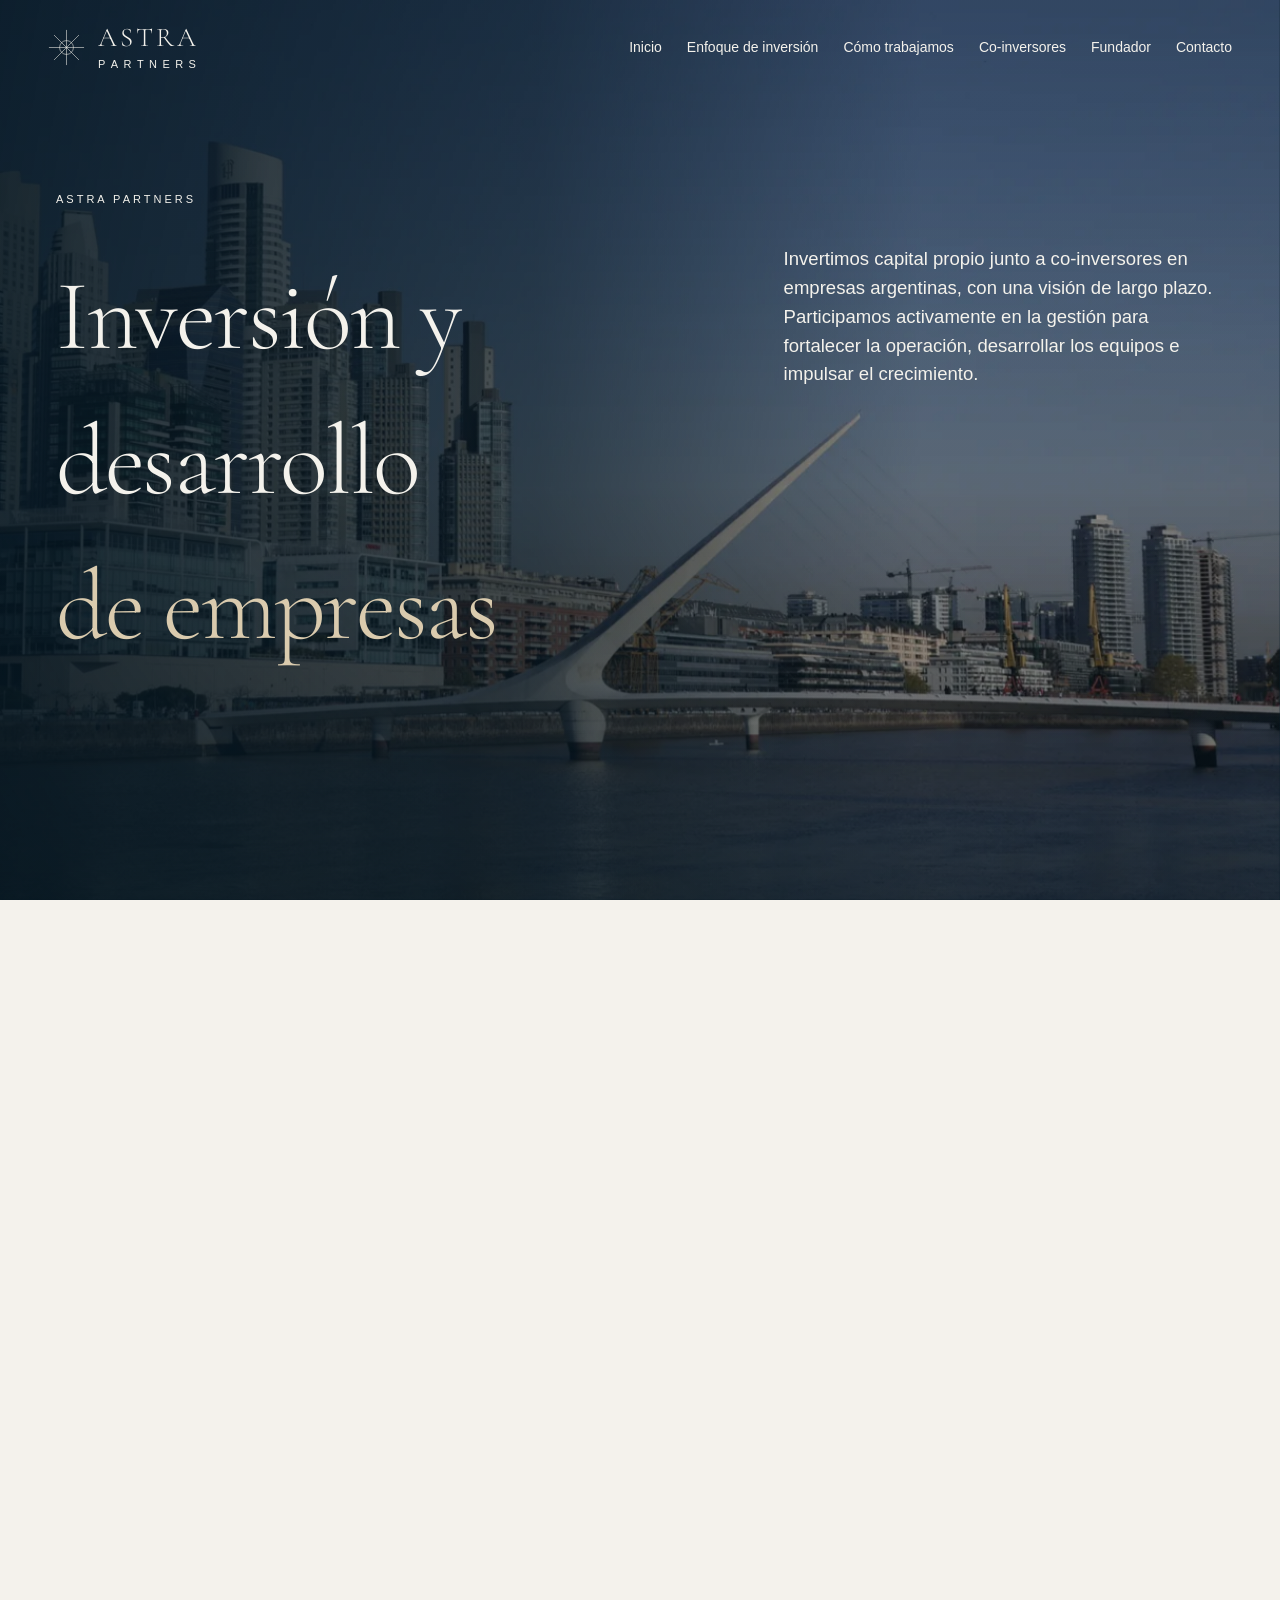
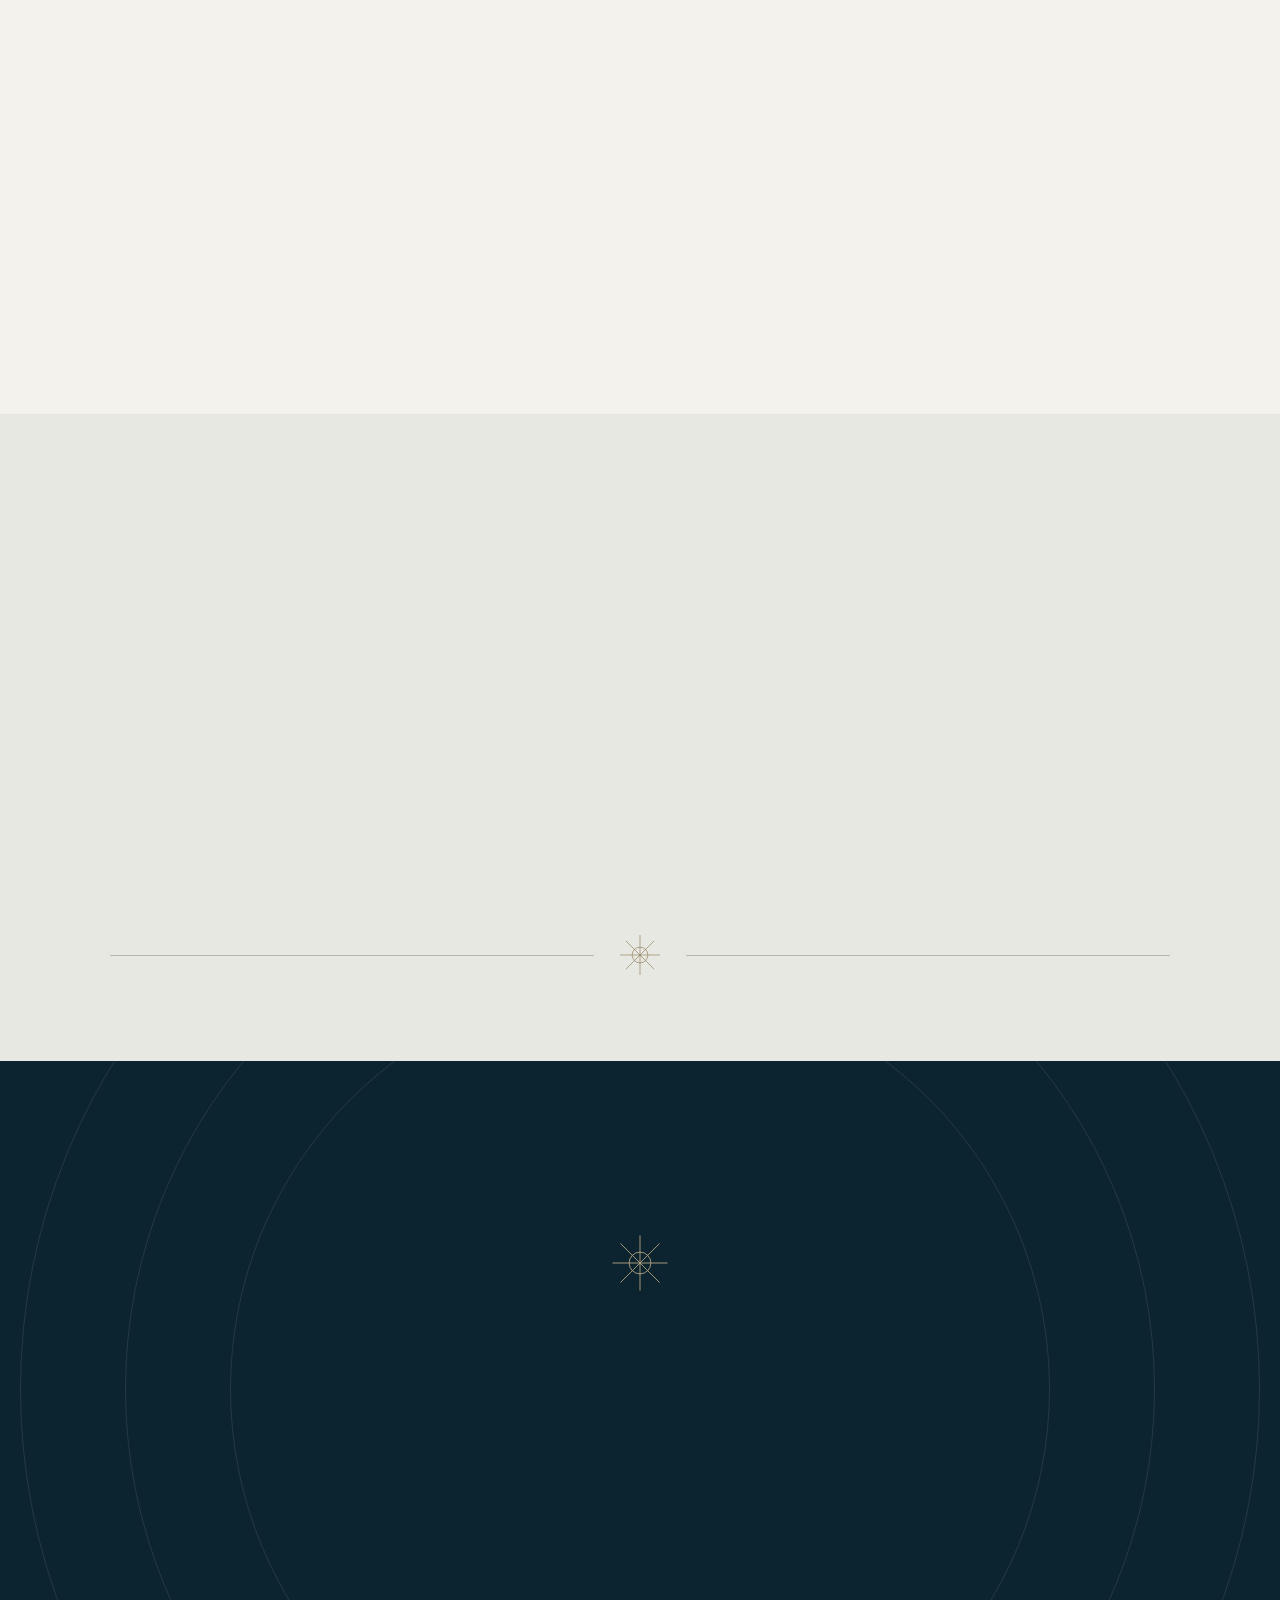
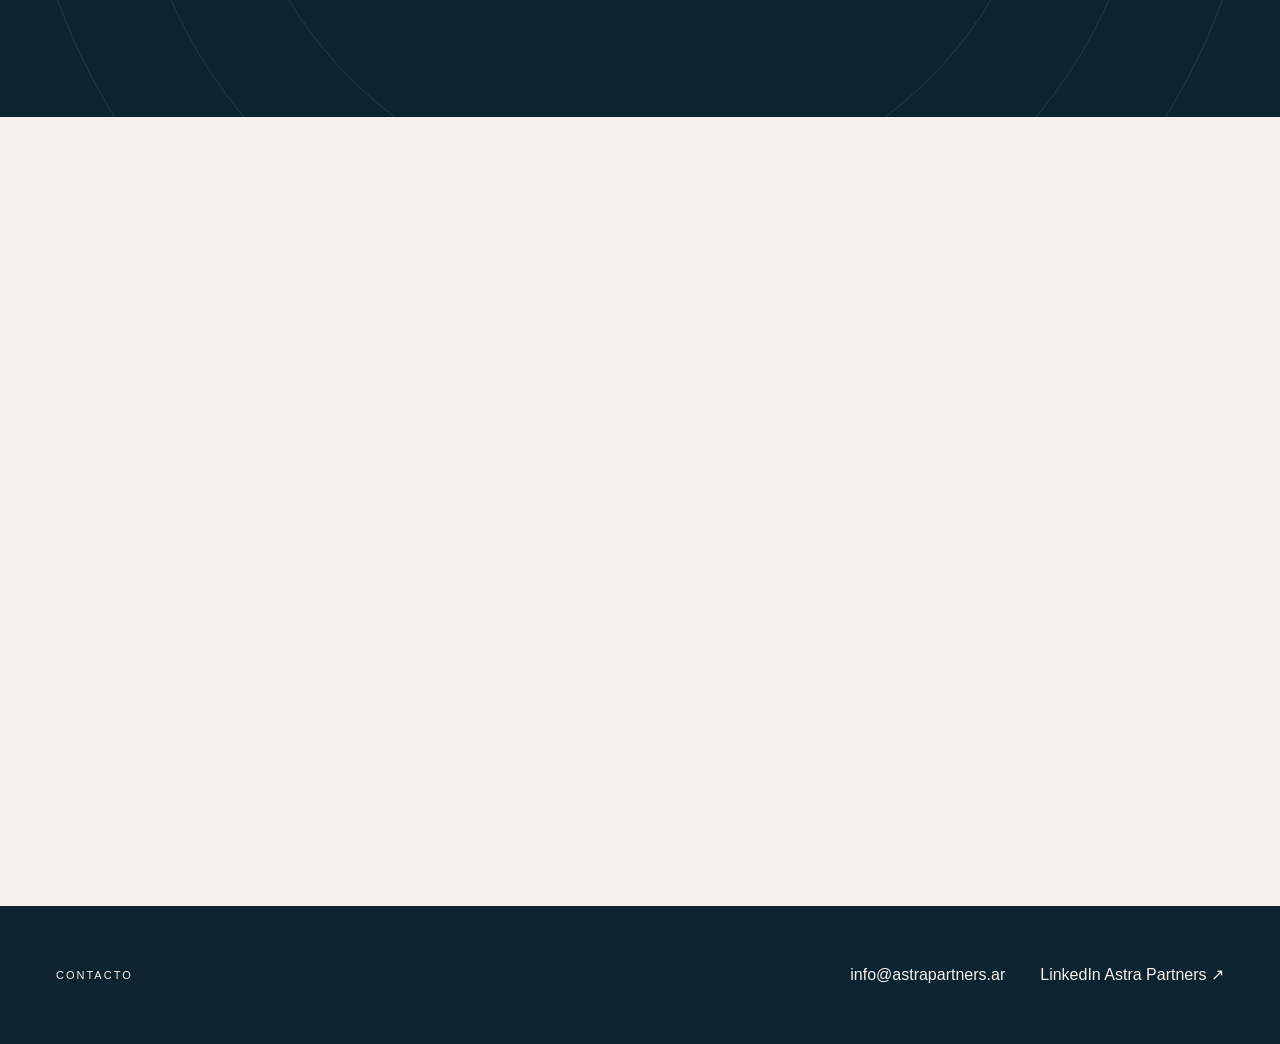
<file: index.html>
<!doctype html>
<html lang="es-AR">
<head>
<meta charset="utf-8">
<meta name="viewport" content="width=device-width, initial-scale=1">
<meta http-equiv="Content-Security-Policy" content="default-src 'self'; img-src 'self'; font-src 'self'; style-src 'self'; script-src 'self'; base-uri 'self'; object-src 'none'; form-action 'none'">
<meta name="referrer" content="strict-origin-when-cross-origin">
<title>Astra Partners | Inversión y desarrollo de empresas</title>
<meta name="description" content="Invertimos capital propio junto a co-inversores en empresas argentinas y participamos activamente en su gestión, con una visión de largo plazo.">
<link rel="canonical" href="https://astrapartners.ar/">
<meta name="theme-color" content="#0c2330">
<meta property="og:type" content="website">
<meta property="og:locale" content="es_AR">
<meta property="og:site_name" content="Astra Partners">
<meta property="og:title" content="Astra Partners | Inversión y desarrollo de empresas">
<meta property="og:description" content="Invertimos capital propio junto a co-inversores en empresas argentinas y participamos activamente en su gestión, con una visión de largo plazo.">
<meta property="og:url" content="https://astrapartners.ar/">
<meta property="og:image" content="https://astrapartners.ar/assets/social.png">
<meta property="og:image:width" content="1200">
<meta property="og:image:height" content="630">
<meta property="og:image:alt" content="Astra Partners. Inversión y desarrollo de empresas.">
<meta name="twitter:card" content="summary_large_image">
<link rel="icon" href="assets/favicon.svg" type="image/svg+xml">
<link rel="icon" href="assets/favicon-32.png" type="image/png" sizes="32x32">
<link rel="apple-touch-icon" href="assets/apple-touch-icon.png">
<link rel="preload" href="assets/editorial.woff2" as="font" type="font/woff2" crossorigin>
<link rel="stylesheet" href="assets/site.css">
<script type="application/ld+json">{"@context":"https://schema.org","@graph":[{"@type":"Organization","@id":"https://astrapartners.ar/#organization","name":"Astra Partners","url":"https://astrapartners.ar/","description":"Invertimos capital propio junto a co-inversores en empresas argentinas, con una visión de largo plazo. Participamos activamente en la gestión para fortalecer la operación, desarrollar los equipos e impulsar el crecimiento.","logo":"https://astrapartners.ar/assets/favicon.svg","email":"info@astrapartners.ar","address":{"@type":"PostalAddress","addressLocality":"Buenos Aires","addressCountry":"AR"},"areaServed":{"@type":"Country","name":"Argentina"},"founder":{"@id":"https://astrapartners.ar/#matias-dominguez"},"sameAs":["https://www.linkedin.com/company/astra-partners-argentina"]},{"@type":"Person","@id":"https://astrapartners.ar/#matias-dominguez","name":"Matías Domínguez","jobTitle":"Managing Partner","url":"https://astrapartners.ar/#quienes-somos","image":"https://astrapartners.ar/assets/retrato.webp","worksFor":{"@id":"https://astrapartners.ar/#organization"},"alumniOf":{"@type":"CollegeOrUniversity","name":"London Business School"},"address":{"@type":"PostalAddress","addressLocality":"Buenos Aires","addressCountry":"AR"},"sameAs":["https://www.linkedin.com/in/dominguezmatias"]},{"@type":"WebSite","@id":"https://astrapartners.ar/#website","name":"Astra Partners","url":"https://astrapartners.ar/","publisher":{"@id":"https://astrapartners.ar/#organization"}},{"@type":"WebPage","@id":"https://astrapartners.ar/#webpage","url":"https://astrapartners.ar/","name":"Astra Partners | Inversión y desarrollo de empresas","description":"Invertimos capital propio junto a co-inversores en empresas argentinas y participamos activamente en su gestión, con una visión de largo plazo.","isPartOf":{"@id":"https://astrapartners.ar/#website"},"about":{"@id":"https://astrapartners.ar/#organization"}}]}</script>
<script src="assets/site.js" defer></script>
</head>
<body>
<a class="skip" href="#contenido">Ir al contenido</a>
<header class="header"><div class="header-inner">
<a class="brand" href="#inicio" aria-label="Astra Partners — Inicio"><svg class="astra-mark" viewBox="0 0 80 80" fill="none" aria-hidden="true"><path d="M40 2v76M2 40h76M13 13l54 54M13 67l54-54" stroke="currentColor" stroke-width="1.2"/><circle cx="40" cy="40" r="15" stroke="currentColor" stroke-width="1.2"/></svg><span>ASTRA<small><i>P</i><i>A</i><i>R</i><i>T</i><i>N</i><i>E</i><i>R</i><i>S</i></small></span></a>
<button class="menu-toggle" type="button" aria-expanded="false" aria-controls="navigation" hidden><span>Menú</span><i aria-hidden="true"></i></button>
<nav id="navigation" aria-label="Navegación principal"><a href="#inicio">Inicio</a><a href="#enfoque">Enfoque de inversión</a><a href="#como-trabajamos">Cómo trabajamos</a><a href="#co-inversores">Co-inversores</a><a href="#quienes-somos">Fundador</a><a href="#contacto">Contacto</a></nav>
</div></header>
<main id="contenido" tabindex="-1">
<section class="hero" id="inicio" aria-labelledby="hero-title">
<picture class="hero-image"><source type="image/webp" srcset="assets/hero-640.webp 640w, assets/hero-1280.webp 1280w, assets/hero-1920.webp 1920w" sizes="100vw"><img src="assets/hero-1280.jpg" width="1920" height="1280" alt="Puente de la Mujer y edificios de Puerto Madero, Buenos Aires." fetchpriority="high" loading="eager" decoding="async"></picture>
<div class="hero-shade" aria-hidden="true"></div>
<div class="hero-content wrap"><p class="eyebrow intro intro-one">Astra Partners</p><div class="hero-lead"><h1 id="hero-title" class="intro intro-two">Inversión y desarrollo <em>de empresas</em></h1><div class="hero-copy"><p class="hero-mechanism intro intro-three">Invertimos capital propio junto a co-inversores en empresas argentinas, con una visión de largo plazo. Participamos activamente en la gestión para fortalecer la operación, desarrollar los equipos e impulsar el crecimiento.</p></div></div></div>
</section>
<section class="approach wrap section" id="enfoque" aria-labelledby="approach-title">
<div class="section-top reveal"><h2 id="approach-title">Enfoque de inversión</h2></div>
<p class="approach-statement display reveal">Buscamos empresas con un negocio probado y oportunidades concretas de crecimiento y mejora de su gestión.</p>
<div class="approach-grid"><figure class="image-frame reveal"><picture><source type="image/webp" srcset="assets/vineyard-640.webp 640w, assets/vineyard-1280.webp 1280w, assets/vineyard-1920.webp 1920w" sizes="(max-width:600px) calc(100vw - 44px), (max-width:980px) 48vw, 42vw"><img src="assets/vineyard-1280.jpg" width="1920" height="1280" alt="Paisaje del Valle de Uco, Mendoza, con viñedos y los Andes al fondo." loading="lazy" decoding="async"></picture></figure><div class="approach-copy"><p class="reveal">Evaluamos la capacidad de generar caja, la posición competitiva, las necesidades de capital y el equipo que llevará adelante el plan.</p><p class="reveal">Definimos cada inversión a partir de los objetivos acordados con los accionistas y de las oportunidades de desarrollo.</p></div></div>
</section>
<section class="work" id="como-trabajamos" aria-labelledby="work-title"><div class="work-panel"><div class="section-top reveal"><h2 id="work-title">Cómo trabajamos</h2></div><p class="display reveal">Participamos activamente en la dirección y el desarrollo de las empresas, junto a sus accionistas y equipos.</p><p class="work-detail reveal">Acordamos una estrategia y acompañamos su ejecución, fortaleciendo la gestión y la organización.</p><div class="trajectory" aria-hidden="true"><span></span><svg class="astra-mark" viewBox="0 0 80 80" fill="none"><path d="M40 2v76M2 40h76M13 13l54 54M13 67l54-54" stroke="currentColor" stroke-width="1.2"/><circle cx="40" cy="40" r="15" stroke="currentColor" stroke-width="1.2"/></svg><span></span></div></div></section>
<section class="coinvest section" id="co-inversores" aria-labelledby="coinvest-title"><div class="coinvest-lines" aria-hidden="true"><i></i><i></i><i></i></div><div class="wrap"><div class="section-top reveal"><h2 id="coinvest-title">Co-inversores</h2></div><div class="coinvest-center"><svg class="astra-mark" viewBox="0 0 80 80" fill="none" aria-hidden="true"><path d="M40 2v76M2 40h76M13 13l54 54M13 67l54-54" stroke="currentColor" stroke-width="1.2"/><circle cx="40" cy="40" r="15" stroke="currentColor" stroke-width="1.2"/></svg><p class="display reveal">Trabajamos con co-inversores con quienes compartimos objetivos y una visión de largo plazo.</p></div></div></section>
<section class="about wrap section" id="quienes-somos" aria-labelledby="about-title"><div class="section-top reveal"><h2 id="about-title">Fundador</h2></div><div class="bio"><div class="name-block reveal"><h3>Matías<br>Domínguez</h3><p class="role">Managing Partner</p><a class="text-link" href="https://www.linkedin.com/in/dominguezmatias" rel="noopener noreferrer">LinkedIn de Matías Domínguez <span aria-hidden="true">↗</span></a></div><div class="bio-text reveal"><img class="portrait" src="assets/retrato.webp" alt="Retrato de Matías Domínguez" width="640" height="647" loading="lazy" decoding="async"><p>Es inversor, con experiencia internacional en inversiones y finanzas corporativas y un MBA de London Business School. Actualmente lidera Astra Partners desde Argentina.</p></div></div></section>
</main>
<footer id="contacto" class="footer"><div class="wrap"><div class="contact"><h2>Contacto</h2><a href="mailto:info@astrapartners.ar">info@astrapartners.ar</a>
<a href="https://www.linkedin.com/company/astra-partners-argentina" rel="noopener noreferrer">LinkedIn Astra Partners <span aria-hidden="true">↗</span></a></div></div></footer>
</body></html>
</file>
<file: assets/site.css>
@font-face{font-family:Editorial;src:url('editorial.woff2') format('woff2');font-weight:300 700;font-style:normal;font-display:swap}
:root{--ink:#0c2330;--paper:#f4f2ec;--muted:#536269;--line:#ccd0cc;--accent:#b9a785;--serif:Editorial,Georgia,serif;--sans:Arial,Helvetica,sans-serif}*{box-sizing:border-box}html{scroll-behavior:smooth;scroll-padding-top:96px}body{margin:0;background:var(--paper);color:var(--ink);font:16px/1.75 var(--sans);-webkit-font-smoothing:antialiased}a{color:inherit;text-decoration:none}a:focus-visible,button:focus-visible,summary:focus-visible{outline:2px solid currentColor;outline-offset:6px}a,button,summary{-webkit-tap-highlight-color:transparent}button{font:inherit;cursor:pointer}p,h1,h2,h3,figure{margin:0}picture,img{display:block;width:100%}img{height:auto}button[hidden]{display:none!important}.wrap{width:min(1280px,calc(100% - 112px));margin-inline:auto}.skip{position:fixed;top:12px;left:20px;z-index:100;padding:12px 20px;background:var(--paper);color:var(--ink);transform:translateY(-200%)}.skip:focus{transform:none}.astra-mark{width:58px;height:58px;flex-shrink:0}.header{position:relative;z-index:30;background:var(--ink);color:var(--paper);transition:background .4s,box-shadow .4s,color .4s}.enhanced .header{position:fixed;inset:0 0 auto;background:transparent}.enhanced .header.scrolled,.enhanced .header.menu-open{background:var(--paper);color:var(--ink);box-shadow:0 1px 0 #0c23301a}.header-inner{display:flex;align-items:center;justify-content:space-between;max-width:1550px;padding:24px 48px;margin:auto;gap:35px;transition:padding .4s}.scrolled .header-inner{padding-block:14px}.brand{display:flex;align-items:center;gap:13px;line-height:1}.brand .astra-mark{width:37px;height:37px}.brand>span{font:27px/1 var(--serif);letter-spacing:3px}.brand small{display:block;font:8px/1 var(--sans);letter-spacing:4px;margin-top:7px}nav{display:flex;gap:25px;align-items:center}nav a{font-size:11px;white-space:nowrap;position:relative;min-height:44px;display:flex;align-items:center}nav a::after,.text-link::after{content:'';position:absolute;bottom:5px;left:0;width:100%;height:1px;background:currentColor;transform:scaleX(0);transform-origin:left;transition:transform .25s}nav a:hover::after,nav a:focus-visible::after,.text-link:hover::after,.text-link:focus-visible::after{transform:scaleX(1)}.menu-toggle{display:none;color:inherit;background:transparent;border:0;min-height:44px;padding:8px 0 8px 12px}.menu-toggle i{display:block;width:24px;height:9px;border-block:1px solid currentColor;transition:transform .3s,height .3s}.menu-open .menu-toggle i{height:1px;transform:rotate(-45deg)}.hero{position:relative;min-height:800px;min-height:100svh;background:var(--ink);color:var(--paper);isolation:isolate;overflow:hidden}.hero-image,.hero-shade{position:absolute;inset:0;width:100%;height:100%;z-index:-2}.hero-image img{height:100%;object-fit:cover;object-position:center 58%}.hero-shade{z-index:-1;background:linear-gradient(90deg,rgba(5,22,33,.77),rgba(5,22,33,.25) 80%),linear-gradient(0deg,rgba(5,22,33,.93),transparent 58%,rgba(5,22,33,.28))}.hero-content{padding-top:190px;padding-bottom:110px}.eyebrow{text-transform:uppercase;letter-spacing:3px;font-size:11px}.hero h1{font-family:var(--serif);font-size:clamp(76px,7.8vw,120px);font-weight:400;line-height:1.45;letter-spacing:-2.3px;max-width:1040px;margin-top:30px;text-wrap:balance}.hero h1 em{display:block;font-weight:400;font-style:normal;color:#dacbae;padding-bottom:.45em}.hero-bottom{display:flex;align-items:flex-end;justify-content:space-between;gap:60px;margin-top:65px}.hero-bottom p{max-width:560px;font-size:15px;line-height:1.85}.scroll-cue{display:flex;align-items:center;gap:17px;text-transform:uppercase;letter-spacing:2px;font-size:10px;min-height:48px}.scroll-cue>span:first-child{display:grid;place-items:center;border:1px solid #ffffff55;border-radius:50%;width:48px;height:48px;font-size:23px;transition:transform .3s,background .3s}.scroll-cue:hover>span:first-child{transform:translateY(5px);background:#ffffff14}.hero-location{position:absolute;right:56px;bottom:28px;font-size:9px;letter-spacing:1.6px;text-transform:uppercase;color:#e1e5e6}.section{padding-block:115px}.section-top{display:flex;justify-content:space-between;align-items:baseline;gap:20px;margin-bottom:48px}.section-top h2{font-size:11px;letter-spacing:2px;text-transform:uppercase;font-weight:400}.section-top>span{font-size:10px;letter-spacing:1px;color:var(--muted)}.display{font:400 clamp(36px,4.1vw,61px)/1.12 var(--serif);letter-spacing:-.6px;text-wrap:pretty}.approach-statement{max-width:1060px}.approach-grid{display:grid;grid-template-columns:1.3fr 1fr;gap:100px;margin-top:70px;align-items:center}.image-frame{position:relative;overflow:hidden}.approach figure picture{aspect-ratio:1.22}.image-frame img{height:100%;object-fit:cover;transition:transform 1.2s cubic-bezier(.2,.6,.2,1),filter 1.2s}.image-frame:hover img{transform:scale(1.025)}.approach img{filter:saturate(.7)}figcaption{font-size:10px;text-transform:uppercase;letter-spacing:1.3px;color:var(--muted);padding-top:16px}.approach-copy{max-width:400px}.approach-copy p+p{margin-top:28px}.orbit{width:116px;height:116px;border:1px solid #b4b7ad;border-radius:50%;display:grid;place-items:center;margin-bottom:42px}.orbit .astra-mark{color:#8c7956}.work{display:grid;grid-template-columns:1fr 1fr;background:#e7e8e2}.work-photo{min-height:730px}.work-photo picture{position:absolute;inset:0;height:100%}.work-photo img{object-position:23% center;filter:saturate(.55)}.photo-location{position:absolute;bottom:24px;left:28px;color:white;background:#0c2330cc;padding:7px 12px;font-size:9px;text-transform:uppercase;letter-spacing:1.2px}.work-panel{padding:78px clamp(40px,5vw,90px);align-self:center}.work-panel .display{font-size:clamp(35px,3.2vw,49px)}.work-detail{margin-top:34px;max-width:420px}.trajectory{display:flex;align-items:center;gap:25px;margin-top:50px;color:#8c7956}.trajectory span{height:1px;background:#b4b7ad;flex:1}.trajectory .astra-mark{width:42px;height:42px}.coinvest{position:relative;isolation:isolate;overflow:hidden;background:var(--ink);color:var(--paper);padding-block:88px 120px}.coinvest .section-top>span{color:#afbdc0}.coinvest-center{max-width:880px;margin:65px auto 0;text-align:center}.coinvest-center>.astra-mark{color:var(--accent);margin-bottom:35px}.coinvest .display{font-size:clamp(40px,4.7vw,68px)}.coinvest-lines{position:absolute;inset:0;z-index:-1;opacity:.23;overflow:hidden}.coinvest-lines i{position:absolute;left:50%;top:50%;width:820px;height:820px;border:1px solid #71868f;border-radius:50%;transform:translate(-50%,-50%)}.coinvest-lines i:nth-child(2){width:1030px;height:1030px}.coinvest-lines i:nth-child(3){width:1240px;height:1240px}.about .section-top{border-bottom:1px solid var(--line);padding-bottom:28px;margin-bottom:70px}.bio{display:grid;grid-template-columns:1fr 1fr;gap:130px;align-items:center}.name-block h3{font:400 clamp(54px,5.5vw,80px)/1 var(--serif);letter-spacing:-1px}.role{font-size:12px;margin-top:25px;color:var(--muted)}.text-link{display:inline-flex;align-items:center;position:relative;font-size:12px;min-height:44px;margin-top:20px}.bio-text{max-width:470px;font-size:17px}.portrait{width:200px;height:240px;object-fit:cover;margin-bottom:30px}.footer{background:var(--ink);color:var(--paper);padding:65px 0 25px}.footer-top{display:flex;justify-content:space-between;gap:50px}.footer-brand{display:flex;gap:25px;align-items:center;font:42px/1 var(--serif)}.footer-brand .astra-mark{width:48px;height:48px}.contact h2{font-size:11px;letter-spacing:2px;text-transform:uppercase;font-weight:400}.contact a{display:block;font-size:14px;padding-block:10px;min-height:44px}.footer-tagline{font-size:11px;color:#c4cdd0;margin:25px 0 55px 73px}.footer-bottom{border-top:1px solid #ffffff30;display:flex;justify-content:space-between;align-items:center;font-size:10px;padding-top:15px;color:#c4cdd0}.footer-bottom a{min-height:44px;display:flex;align-items:center}.credits{font-size:10px;color:#c4cdd0;max-width:800px}.credits summary{cursor:pointer;min-height:44px;padding-top:10px;width:fit-content}.credits a{text-decoration:underline;text-underline-offset:3px}.credits ul{padding-left:15px}.credits li{padding-block:5px}.error-page{min-height:100svh;display:flex;align-items:center}.error-page h1{font:60px/1.1 var(--serif);margin-block:25px}
/* Content remains visible unless a working observer has armed an offscreen element. */
.reveal.pending{opacity:0;transform:translateY(28px);transition:opacity .85s ease,transform .85s cubic-bezier(.2,.6,.2,1)}.reveal.pending.image-frame{clip-path:inset(0 0 12% 0);transition:opacity .9s,transform .9s,clip-path 1.1s cubic-bezier(.2,.6,.2,1)}.reveal.pending.in-view{opacity:1;transform:none;clip-path:inset(0)}.reveal:focus-within{opacity:1!important;transform:none!important;clip-path:none!important}
@media(prefers-reduced-motion:no-preference){.intro{animation:enter 1s both}.intro-one{animation-delay:.12s}.intro-two{animation-delay:.3s}.intro-three{animation-delay:.55s}.hero-image img{animation:hero-scale 2s cubic-bezier(.2,.6,.2,1) both}.header-inner{animation:enter .8s .15s both}@keyframes enter{from{opacity:0;transform:translateY(20px)}to{opacity:1;transform:none}}@keyframes hero-scale{from{transform:scale(1.045)}to{transform:scale(1)}}}
/* El título y el párrafo del hero se leen de entrada, sin opacidad cero ni demora. */
@media(prefers-reduced-motion:no-preference){.hero h1.intro,.hero-mechanism.intro{animation:none;opacity:1;transform:none}}
@media(min-width:1600px){.hero-content{padding-top:210px}.hero-bottom{margin-top:90px}}
@media(max-width:1199px){.wrap{width:calc(100% - 72px)}.header-inner{padding-inline:30px;gap:25px}nav{gap:17px}nav a{font-size:10px}.hero{min-height:780px;min-height:100svh}.hero-content{padding-top:180px}.hero h1{font-size:94px}.approach-grid{gap:60px}.work-panel{padding:60px 38px}.work-photo{min-height:740px}.bio{gap:80px}}
@media(max-width:980px){.header-inner{flex-wrap:wrap;padding:19px 28px;gap:0}.menu-toggle:not([hidden]){display:flex;align-items:center;gap:18px;font-size:12px}.brand>span{font-size:25px}nav{width:100%;flex-wrap:wrap;gap:0 20px;padding-block:20px}nav a{font-size:14px}.enhanced nav{position:absolute;top:100%;left:0;right:0;display:flex;flex-direction:column;align-items:stretch;background:var(--paper);color:var(--ink);padding:15px 36px 30px;visibility:hidden;opacity:0;transform:translateY(-12px);transition:opacity .3s,transform .3s,visibility .3s;max-height:calc(100svh - 80px);overflow:auto}.enhanced nav.is-open{visibility:visible;opacity:1;transform:none}.enhanced nav a{padding-block:11px;border-top:1px solid var(--line);font-size:16px}.enhanced nav a::after{display:none}.hero h1{font-size:86px}.hero-content{padding-top:180px}.hero-bottom{gap:45px}.hero-bottom p{max-width:480px;font-size:14px}.hero-location{right:36px}.section{padding-block:85px}.approach-grid{gap:45px;grid-template-columns:1.1fr 1fr}.approach-copy{font-size:14px}.work{grid-template-columns:1fr}.work-photo{min-height:440px}.work-photo img{object-position:center 58%}.work-panel{padding:65px 60px}.work-panel .display{font-size:49px}.work-detail{max-width:600px}.coinvest-center{margin-top:45px}.bio{gap:50px}.bio-text{font-size:15px}}
@media(max-width:600px){html{scroll-padding-top:85px}.wrap{width:calc(100% - 44px)}.header-inner{padding:18px 22px}.scrolled .header-inner{padding-block:12px}.brand .astra-mark{width:30px;height:30px}.brand>span{font-size:24px}.brand small{font-size:7px}.hero{min-height:780px;min-height:100svh}.hero-content{padding-top:155px;padding-bottom:85px}.hero h1{font-size:clamp(58px,15.2vw,82px);line-height:1.45;letter-spacing:-1.2px;margin-top:25px}.hero h1 em{margin-top:7px}.hero-image img{object-position:54% center}.hero-shade{background:linear-gradient(0deg,rgba(5,22,33,.94),rgba(5,22,33,.43) 85%,rgba(5,22,33,.6))}.eyebrow{font-size:10px;letter-spacing:2px}.hero-bottom{margin-top:38px;flex-direction:column-reverse;align-items:flex-start;gap:30px}.hero-bottom p{font-size:14px;line-height:1.8}.scroll-cue{font-size:9px;gap:12px}.scroll-cue>span:first-child{width:38px;height:38px;font-size:20px}.hero-location{right:22px;bottom:22px;font-size:8px;letter-spacing:1px}.section{padding-block:65px}.section-top{margin-bottom:30px;gap:12px}.section-top h2{font-size:10px;letter-spacing:1.5px}.section-top>span{font-size:9px}.display{font-size:37px;line-height:1.14}.approach-grid{grid-template-columns:1fr;gap:35px;margin-top:35px}.approach figure picture{aspect-ratio:1.1}.approach-copy{font-size:15px;max-width:none}.orbit{width:75px;height:75px;margin-bottom:28px}.orbit .astra-mark{width:42px;height:42px}.approach-copy p+p{margin-top:20px}.work-photo{min-height:350px}.work-panel{padding:45px 22px 55px}.work-panel .display{font-size:37px}.work-detail{font-size:15px;margin-top:25px}.trajectory{margin-top:32px}.coinvest .display{font-size:40px}.coinvest-center{margin-top:40px}.coinvest-center>.astra-mark{width:45px;height:45px;margin-bottom:24px}.coinvest-lines i{width:500px;height:500px}.coinvest-lines i:nth-child(2){width:680px;height:680px}.coinvest-lines i:nth-child(3){width:860px;height:860px}.about .section-top{margin-bottom:40px;padding-bottom:25px}.bio{grid-template-columns:1fr;gap:40px}.name-block h3{font-size:62px}.role{margin-top:20px}.bio-text{font-size:15px}.footer{padding-top:42px}.footer-top{flex-direction:column;gap:35px}.footer-brand{font-size:37px;gap:16px}.footer-brand .astra-mark{width:38px;height:38px}.footer-tagline{margin:25px 0 40px;font-size:10px}.contact h2{font-size:10px}.enhanced nav{padding-inline:22px}}
@media(prefers-reduced-motion:reduce){html{scroll-behavior:auto}*,*::before,*::after{animation:none!important;transition:none!important}.reveal.pending{opacity:1;transform:none;clip-path:none}.image-frame:hover img{transform:none}}

/* Recorrido continuo sin segunda fotografía ni controles finales. */
.hero-bottom{justify-content:flex-end}
.work{display:block}
.work-panel{width:min(1060px,calc(100% - 112px));margin-inline:auto;padding:85px 0}
.work-panel .display{font-size:clamp(37px,4.1vw,61px)}
.work-detail{max-width:680px}
/* La regla con el símbolo ocupa el ancho del bloque. */
.photo-credit{display:block;font-size:10px;letter-spacing:0;text-transform:none;line-height:1.7}
.photo-credit a{text-decoration:underline;text-underline-offset:3px;display:inline-block;padding-block:4px}
.hero-location{max-width:calc(100% - 44px);font-size:10px;text-align:right}
.footer{padding:45px 0}
.footer .contact{display:flex;align-items:center;justify-content:space-between;flex-wrap:wrap;gap:15px 35px}
.footer .contact h2{margin-right:auto}
@media(max-width:980px){.work-panel{width:calc(100% - 72px);padding-block:65px}}
@media(max-width:600px){.hero-content{padding-bottom:130px}.hero-bottom{align-items:flex-start}.hero-location{text-align:left;left:22px;right:22px}.photo-credit{font-size:10px}.work-panel{width:calc(100% - 44px);padding-block:55px}.footer .contact{align-items:flex-start;flex-direction:column;gap:6px}.footer .contact h2{margin-bottom:10px}}

/* Texto alineado con el borde superior de la fotografía, sin ornamento. */
.approach-grid{align-items:start}
.approach-copy{max-width:none;align-self:start;text-align:left;padding:0}
.approach-copy p{margin:0}
.approach-copy p+p{margin-top:28px}
@media(max-width:600px){.hero-content{padding-bottom:85px}.approach-copy p+p{margin-top:20px}}

/* La frase del mecanismo queda junto al título en escritorio, y debajo en el celular. */
.hero-lead{margin-top:30px}
.hero-mechanism{margin:0;max-width:36em;font-size:16px;line-height:1.7}
.hero-image img{object-position:center 42%}
@media(min-width:981px){
.hero-lead{display:grid;grid-template-columns:minmax(0,1.22fr) minmax(280px,.8fr);column-gap:56px;align-items:center;margin-top:36px}
.hero-lead h1{margin-top:0}
.hero-mechanism{font-size:clamp(18px,1.45vw,23px);line-height:1.55}
.hero-shade{background:linear-gradient(90deg,rgba(5,22,33,.88) 0%,rgba(5,22,33,.66) 42%,rgba(5,22,33,.28) 72%),linear-gradient(0deg,rgba(5,22,33,.5),transparent 46%,rgba(5,22,33,.22))}
}
@media(max-width:980px){.hero-mechanism{margin-top:28px;max-width:40em}}

/* La g de Editorial baja 0.28em y la métrica de Windows pide 1.38; si no, el renglón de abajo la tapa. */
.display{line-height:1.45}
.approach-statement{padding-bottom:.45em}
/* Paisaje de Mendoza junto a los criterios. No nombra un sector. */
.approach-grid .approach-copy{max-width:none;margin-top:0}
.approach-copy .text-link{margin-top:8px}
/* La p de «empresas» usa la misma caja de línea. El párrafo de al lado no puede taparla. */
.hero-lead h1{position:relative;z-index:1}
@media(min-width:981px){.hero-lead{grid-template-columns:minmax(auto,1.22fr) minmax(240px,.8fr);align-items:start}}

/* Tres pasos de trabajo, en lugar de la regla con el símbolo. */
.steps{list-style:none;counter-reset:paso;margin:42px 0 0;padding:0;max-width:680px;display:grid;gap:18px}
.steps li{counter-increment:paso;display:grid;grid-template-columns:2.4rem 1fr;gap:16px;align-items:baseline;font-size:17px;line-height:1.5}
.steps li::before{content:counter(paso);font-family:var(--serif);font-size:28px;line-height:1;color:var(--ink)}
.work-panel .text-link{margin-top:36px}

/* Co-inversores explica a quién, qué se aporta y cómo se decide. */
.coinvest-facts{display:grid;grid-template-columns:repeat(3,minmax(0,1fr));gap:28px 36px;margin:48px auto 0;padding:0;max-width:960px;text-align:left}
.coinvest-facts div{margin:0}
.coinvest-facts dt{font-size:11px;letter-spacing:1.6px;text-transform:uppercase;color:#dacbae;margin:0 0 8px}
.coinvest-facts dd{margin:0;font-size:15px;line-height:1.65}
.coinvest-center>.text-link{margin-top:40px}
@media(max-width:800px){.coinvest-facts{grid-template-columns:1fr;gap:22px;margin-top:36px}.steps{margin-top:32px}.steps li{font-size:15px}}

/* Retrato opaco, con el mismo papel de la página, alineado con el nombre. */
.bio{align-items:start}
.bio-text .portrait{width:min(100%,320px);height:auto;object-fit:contain;background:var(--paper);margin:0 0 28px}
@media(max-width:600px){.bio-text .portrait{width:min(78vw,280px)}}

/* El salto de sección, con rueda y scroll-snap, solo en escritorio ancho. */
@media(min-width:981px) and (prefers-reduced-motion:no-preference){
html{scroll-snap-type:y proximity}
.hero,.approach,.work,.coinvest,.about,.footer{scroll-snap-align:start;scroll-snap-stop:normal}
}
@media(max-width:980px){
html{scroll-snap-type:none}
.hero,.approach,.work,.coinvest,.about,.footer{scroll-snap-align:none;scroll-snap-stop:normal}
}
/* Con el menú abierto el documento no se engancha a la sección siguiente. */
html.menu-abierto{scroll-snap-type:none}
/* La segunda columna del hero puede achicarse sin tapar la p de empresas. */
.hero-copy{min-width:0}
/* Menú, enlaces de acción y la línea de Puerto Madero, en tamaños legibles. */
nav a{font-size:14px}
.text-link,.contact a{font-size:16px}
.hero-location{font-size:12px}
@media(max-width:980px){.menu-toggle:not([hidden]){font-size:14px}nav a{font-size:14px}}
@media(max-width:600px){.hero-location{font-size:12px}}
/* El bloque inicial ocupa el alto de la ventana para que la foto llegue al borde inferior. */
.hero{min-height:100svh}
/* PARTNERS más grande y repartido de borde a borde bajo ASTRA. El margen derecho descuenta el espaciado final de la A. */
.brand small{display:flex;justify-content:space-between;font-size:11px;letter-spacing:0;margin-top:8px;margin-right:3px}
.brand small i{font-style:normal}
@media(max-width:600px){.brand small{font-size:10px;margin-top:7px}}
</file>
